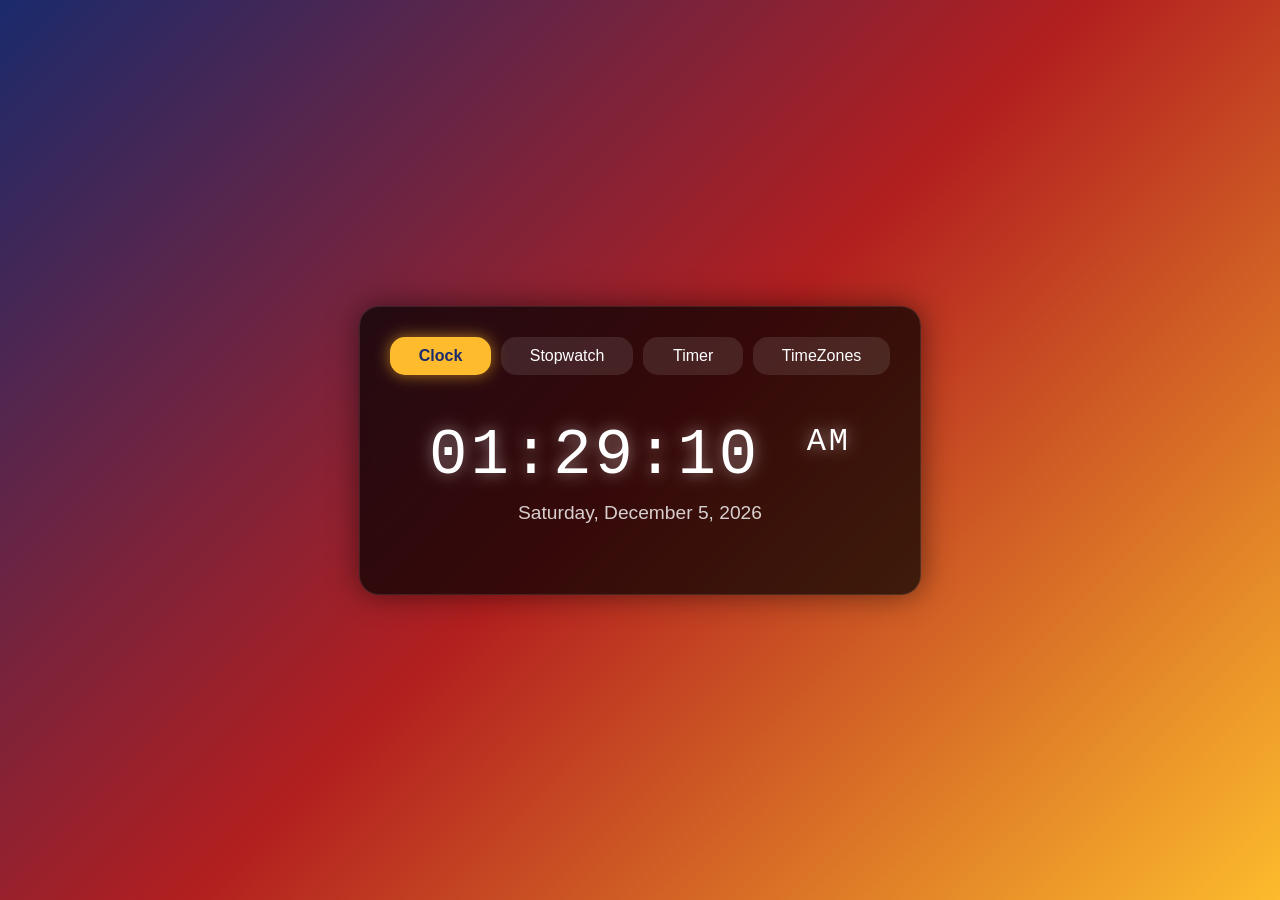
<file: GEN AI/Projects/LanChain/Code_generator/index.html>
<!DOCTYPE html>
<html lang="en">
<head>
    <meta charset="UTF-8">
    <meta name="viewport" content="width=device-width, initial-scale=1.0">
    <link rel="stylesheet" href="style.css">
</head>
<body>
    <div class="container">
        <nav class="nav-buttons">
            <button id="clockBtn" class="active-nav">Clock</button>
            <button id="stopwatchBtn">Stopwatch</button>
            <button id="timerBtn">Timer</button>
            <button id="timezoneBtn">TimeZones</button>
        </nav>

        <div id="clockSection" class="section active">
            <div class="clock-display">
                <span id="clockHours">00</span>:<span id="clockMinutes">00</span>:<span id="clockSeconds">00</span>
                <span id="clockPeriod">AM</span>
            </div>
            <div id="clockDate"></div>
        </div>

        <div id="stopwatchSection" class="section">
            <div class="stopwatch-display">
                <span id="swHours">00</span>:<span id="swMinutes">00</span>:<span id="swSeconds">00</span>.<span id="swMilliseconds">000</span>
            </div>
            <div class="stopwatch-controls">
                <button id="swStart">Start</button>
                <button id="swStop">Stop</button>
                <button id="swReset">Reset</button>
                <button id="swLap">Lap</button>
            </div>
            <ul id="swLaps" class="laps-list"></ul>
        </div>

        <div id="timerSection" class="section">
            <div class="timer-input">
                <input type="number" id="timerHoursInput" placeholder="H" min="0" value="0">
                <input type="number" id="timerMinutesInput" placeholder="M" min="0" max="59" value="0">
                <input type="number" id="timerSecondsInput" placeholder="S" min="0" max="59" value="0">
            </div>
            <div class="timer-display">
                <span id="timerHours">00</span>:<span id="timerMinutes">00</span>:<span id="timerSeconds">00</span>
            </div>
            <div class="timer-controls">
                <button id="timerStart">Start</button>
                <button id="timerPause">Pause</button>
                <button id="timerReset">Reset</button>
            </div>
        </div>

        <div id="timezoneSection" class="section">
            <select id="timezoneSelect"></select>
            <div class="timezone-display">
                <span id="tzHours">00</span>:<span id="tzMinutes">00</span>:<span id="tzSeconds">00</span>
                <span id="tzPeriod">AM</span>
            </div>
            <div id="tzDate"></div>
        </div>
    </div>
    <script src="script.js"></script>
</body>
</html>
</file>
<file: GEN AI/Projects/LanChain/Code_generator/style.css>
body {
    font-family: 'Segoe UI', Tahoma, Geneva, Verdana, sans-serif;
    display: flex;
    justify-content: center;
    align-items: center;
    min-height: 100vh;
    margin: 0;
    background: linear-gradient(135deg, #1a2a6c, #b21f1f, #fdbb2d);
    color: #fff;
    overflow: hidden;
}

.container {
    background: rgba(0, 0, 0, 0.7);
    border-radius: 20px;
    padding: 30px;
    box-shadow: 0 0 30px rgba(0, 0, 0, 0.5);
    text-align: center;
    width: 90%;
    max-width: 500px;
    border: 1px solid rgba(255, 255, 255, 0.1);
    backdrop-filter: blur(5px);
}

.nav-buttons {
    display: flex;
    justify-content: center;
    margin-bottom: 25px;
    gap: 10px;
    flex-wrap: wrap;
}

.nav-buttons button {
    background: rgba(255, 255, 255, 0.1);
    border: none;
    color: #fff;
    padding: 10px 20px;
    border-radius: 15px;
    cursor: pointer;
    font-size: 1em;
    transition: background 0.3s ease, transform 0.2s ease;
    flex-grow: 1;
    min-width: 100px;
}

.nav-buttons button:hover {
    background: rgba(255, 255, 255, 0.2);
    transform: translateY(-2px);
}

.nav-buttons button.active-nav {
    background: #fdbb2d;
    color: #1a2a6c;
    font-weight: bold;
    box-shadow: 0 0 15px rgba(253, 187, 45, 0.6);
}

.section {
    display: none;
    padding: 20px 0;
}

.section.active {
    display: block;
}

.clock-display,
.stopwatch-display,
.timer-display,
.timezone-display {
    font-family: 'Consolas', 'Courier New', monospace;
    font-size: 4em;
    margin-bottom: 20px;
    letter-spacing: 3px;
    text-shadow: 0 0 15px rgba(255, 255, 255, 0.5);
}

.clock-display #clockPeriod,
.timezone-display #tzPeriod {
    font-size: 0.5em;
    vertical-align: super;
    margin-left: 5px;
}

#clockDate, #tzDate {
    font-size: 1.2em;
    margin-top: -10px;
    margin-bottom: 20px;
    color: rgba(255, 255, 255, 0.8);
}

.stopwatch-controls,
.timer-controls {
    display: flex;
    justify-content: center;
    gap: 15px;
    margin-top: 20px;
    flex-wrap: wrap;
}

.stopwatch-controls button,
.timer-controls button {
    background: #007bff;
    border: none;
    color: #fff;
    padding: 12px 25px;
    border-radius: 20px;
    cursor: pointer;
    font-size: 1.1em;
    transition: background 0.3s ease, transform 0.2s ease;
    box-shadow: 0 5px 15px rgba(0, 123, 255, 0.3);
}

.stopwatch-controls button:hover,
.timer-controls button:hover {
    background: #0056b3;
    transform: translateY(-2px);
}

#swStop { background-color: #dc3545; box-shadow: 0 5px 15px rgba(220, 53, 69, 0.3); }
#swStop:hover { background-color: #c82333; }
#swReset, #timerReset { background-color: #6c757d; box-shadow: 0 5px 15px rgba(108, 117, 125, 0.3); }
#swReset:hover, #timerReset:hover { background-color: #5a6268; }
#swLap { background-color: #28a745; box-shadow: 0 5px 15px rgba(40, 167, 69, 0.3); }
#swLap:hover { background-color: #218838; }
#timerPause { background-color: #ffc107; color: #333; box-shadow: 0 5px 15px rgba(255, 193, 7, 0.3); }
#timerPause:hover { background-color: #e0a800; }

.laps-list {
    list-style: none;
    padding: 0;
    margin-top: 20px;
    max-height: 150px;
    overflow-y: auto;
    border-top: 1px solid rgba(255, 255, 255, 0.2);
    padding-top: 10px;
    text-align: left;
}

.laps-list li {
    background: rgba(255, 255, 255, 0.05);
    padding: 8px 15px;
    margin-bottom: 5px;
    border-radius: 10px;
    display: flex;
    justify-content: space-between;
    font-family: monospace;
    font-size: 0.9em;
    color: rgba(255, 255, 255, 0.9);
}

.timer-input {
    display: flex;
    justify-content: center;
    gap: 10px;
    margin-bottom: 20px;
}

.timer-input input {
    width: 60px;
    padding: 10px;
    border-radius: 10px;
    border: 1px solid rgba(255, 255, 255, 0.2);
    background: rgba(0, 0, 0, 0.5);
    color: #fff;
    font-size: 1.2em;
    text-align: center;
    -moz-appearance: textfield;
}
.timer-input input::-webkit-outer-spin-button,
.timer-input input::-webkit-inner-spin-button {
    -webkit-appearance: none;
    margin: 0;
}

#timezoneSelect {
    width: 80%;
    padding: 10px;
    margin-bottom: 20px;
    border-radius: 10px;
    border: 1px solid rgba(255, 255, 255, 0.2);
    background: rgba(0, 0, 0, 0.5);
    color: #fff;
    font-size: 1em;
    appearance: none;
    -webkit-appearance: none;
    background-image: url('data:image/svg+xml;charset=US-ASCII,%3Csvg%20xmlns%3D%22http%3A%2F%2Fwww.w3.org%2F2000%2Fsvg%22%20width%3D%22292.4%22%20height%3D%22292.4%22%3E%3Cpath%20fill%3D%22%23ffffff%22%20d%3D%22M287%2069.4a17.6%2017.6%200%200%200-13-5.4H18.4c-6.5%200-12.3%203.4-15.5%208.9-3.2%205.5-3.2%2012%200%2017.5l138.8%20140.6a17.6%2017.6%200%200%200%2025.2%200l138.8-140.6c3.2-5.5%203.2-12%200-17.5z%22%2F%3E%3C%2Fsvg%3E');
    background-repeat: no-repeat;
    background-position: right 10px center;
    background-size: 15px;
    cursor: pointer;
}

#timezoneSelect option {
    background: #2a3a7c;
    color: #fff;
}

@media (max-width: 600px) {
    .container {
        padding: 20px;
        width: 95%;
    }
    .clock-display,
    .stopwatch-display,
    .timer-display,
    .timezone-display {
        font-size: 3em;
    }
    .nav-buttons button,
    .stopwatch-controls button,
    .timer-controls button {
        padding: 8px 15px;
        font-size: 0.9em;
    }
    .timer-input input {
        width: 50px;
        font-size: 1em;
    }
}
</file>
